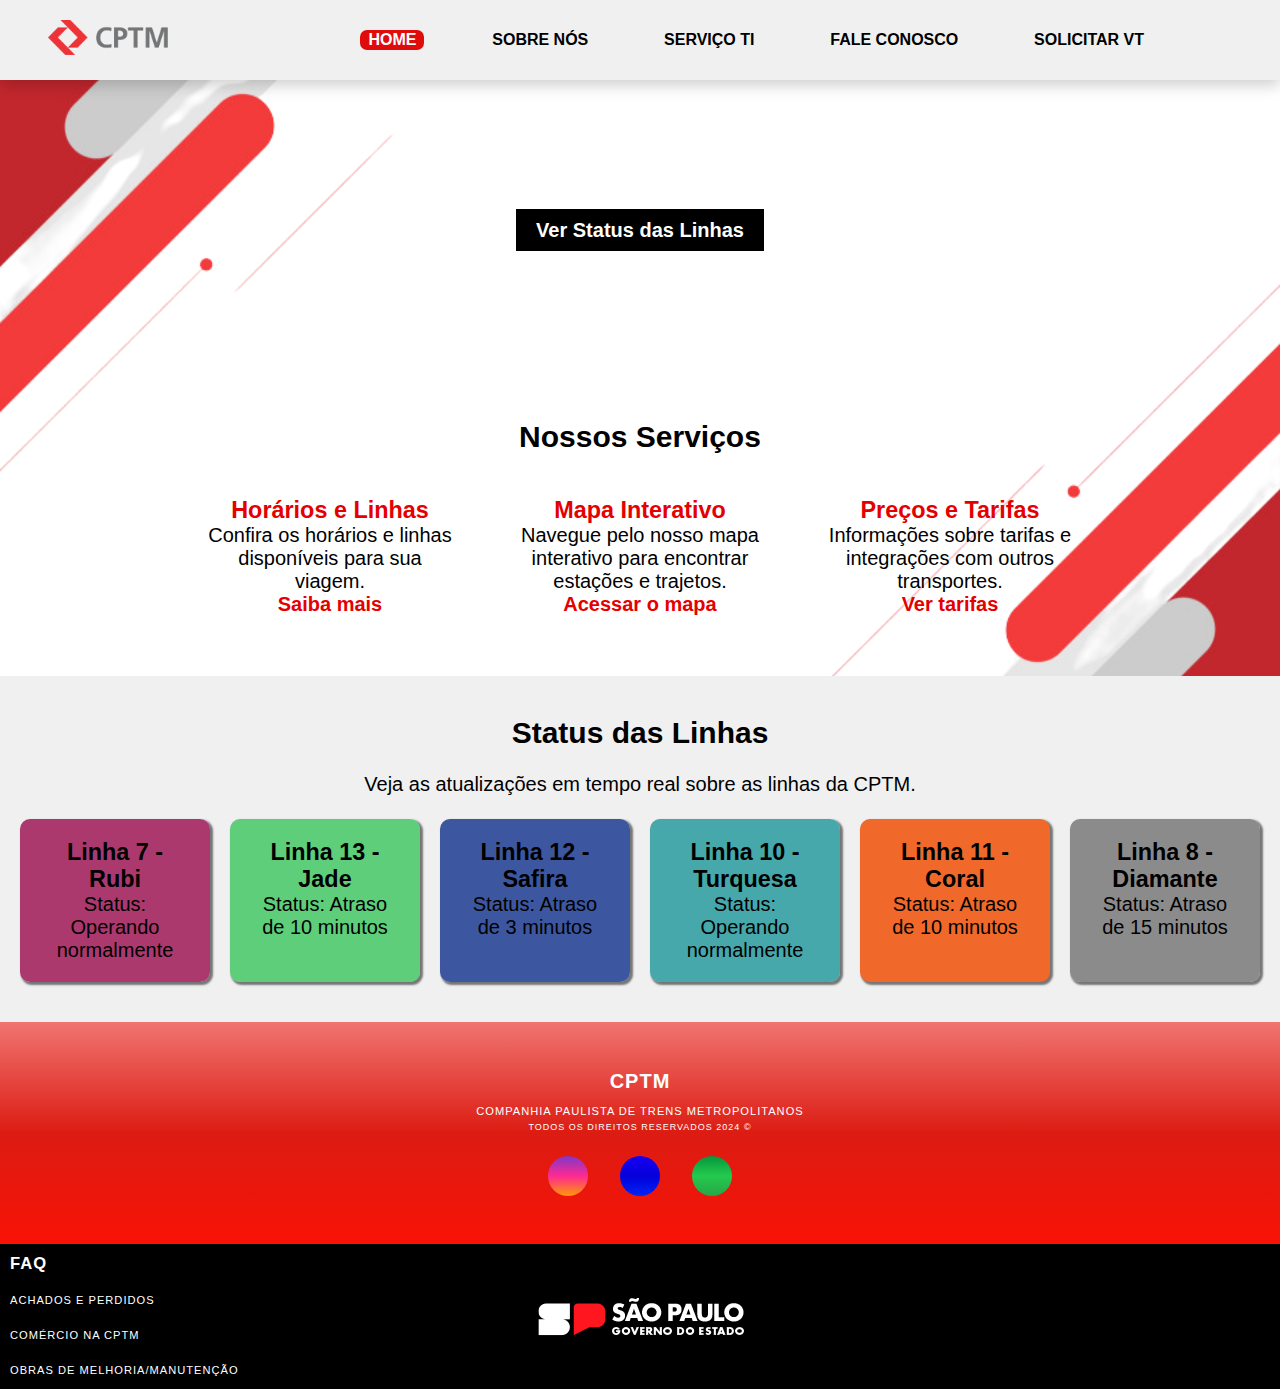
<file: index.html>
<!DOCTYPE html>
<html lang="pt-br">
<head>
    <meta charset="UTF-8">
    <meta name="viewport" content="width=device-width, initial-scale=1.0">
    <link rel="stylesheet" href="css/main.css">
    <title>CPTM</title>
    <link rel="icon" type="image/x-icon" href="img/favicon.ico">
    <link rel="stylesheet" href="https://cdnjs.cloudflare.com/ajax/libs/font-awesome/6.6.0/css/all.min.css"
        integrity="sha512-Kc323vGBEqzTmouAECnVceyQqyqdsSiqLQISBL29aUW4U/M7pSPA/gEUZQqv1cwx4OnYxTxve5UMg5GT6L4JJg=="
        crossorigin="anonymous" referrerpolicy="no-referrer" />
        <script href="js/script.js"> </script>
</head>
<body>
    <div class="header" id="header">
        <div class="logo-header">
            <a href="index.html">
                <img src="img/cptm-logo.png" alt="Logo CPTM">
            </a>
        </div>
        <div class="navigation-header">
            <a href="#Home" class="active" id="home">Home</a>
            <a href="https://www.cptm.sp.gov.br/a-companhia/Pages/a-companhia.aspx" class="active">Sobre Nós</a>
            <a href="servicoTi.html" class="active">Serviço TI</a>
            <a href="faleConosco.html" class="active">Fale Conosco</a>
            <a href="solicitarVt.html" class="active">Solicitar VT</a>
        </div>
    </div>
    <div class="main">
        <!--cards-->
        <section class="hero">
            <div class="hero-text">
                <a href="#anchor" class="btn">Ver Status das Linhas</a> <!--botao ver status das linhas-->
            </div>
        </section>
        <section class="services">
            <h2>Nossos Serviços</h2>
            </br>
            <div class="service-cards">
                <div class="card">
                    <h3>Horários e Linhas</h3>
                    <p>Confira os horários e linhas disponíveis para sua viagem.</p>
                    <a href="https://www.cptm.sp.gov.br/sua-viagem/Pages/Transfer%C3%AAncias-e-Intervalos.aspx">Saiba
                        mais</a>
                </div>
                <div class="card">
                    <h3>Mapa Interativo</h3>
                    <p>Navegue pelo nosso mapa interativo para encontrar estações e trajetos.</p>
                    <a href="https://www.cptm.sp.gov.br/sua-viagem/Pages/Linhas.aspx">Acessar o mapa</a>
                </div>
                <div class="card">
                    <h3>Preços e Tarifas</h3>
                    <p>Informações sobre tarifas e integrações com outros transportes.</p>
                    <a href="https://www.cptm.sp.gov.br/bilhetes-cartoes/Pages/bilhetes.aspx">Ver tarifas</a>
                </div>
            </div>
        </section>
    </div>
    <section class="status" id="status">
        <h2>Status das Linhas</h2>
        </br>
        <p>Veja as atualizações em tempo real sobre as linhas da CPTM.</p>
        </br>

        <div id="anchor"> <!-- coloca p onde quer q deslize-->
       <div class="status-cards">
            <div class="line-status">
                <h3>Linha 7 - Rubi</h3>
                <p class="title1">Status: Operando normalmente</p>
            </div>
            <div class="line-status1">
                <h3>Linha 13 - Jade</h3>
                <p class="title2">Status: Atraso de 10 minutos</p>
            </div>
            <div class="line-status2">
                <h3>Linha 12 - Safira</h3>
                <p class="title3">Status: Atraso de 3 minutos</p>
            </div>
           <!-- novos cards-->
           <div class="line-status3">
            <h3>Linha 10 - Turquesa</h3>
            <p class="title4">Status: Operando normalmente</p>
        </div>
        <div class="line-status4">
            <h3>Linha 11 - Coral</h3>
            <p class="title5">Status: Atraso de 10 minutos</p>
        </div>
        <div class="line-status5">
            <h3>Linha 8 - Diamante</h3>
            <p class="title6">Status: Atraso de 15 minutos</p>
        </div>
    </div>
    </section>
    <section>
    </section>
</body>
<!--footer-->
<footer>
    <div id="footer_content">
        <div id="footer_contacts">
            <h4>CPTM</h4>
            <p class="footer-text" id="text1">Companhia Paulista de Trens Metropolitanos</p>
            <p class="footer-text" id="copyr">Todos os direitos reservados 2024 ©</p>
            <div id="footer_social_media">
                <a href="#" class="footer-link" id="instagram">
                    <i class="fa-brands fa-instagram"></i></a>
                <a href="#" class="footer-link" id="facebook">
                    <i class="fa-brands fa-facebook"></i></a>
                <a href="#" class="footer-link" id="whatsapp">
                    <i class="fa-brands fa-whatsapp"></i></a>
            </div>
        </div>
    </div>
    <div class="footer_logo_container">
            <ul class="footer-list">
                <li>
                    <h5>FAQ</h5>
                </li>
                <li>
                    <a href="https://www.cptm.sp.gov.br/seguranca/Documents/Regulamento-Viagem.pdf"
                        class="footer-link">Achados e perdidos</a>
                </li>
                <li>
                    <a href="https://www.cptm.sp.gov.br/negocios/Documents/REGULAMENTO%20DE%20VAREJO.pdf?_gl=1*cog5kl*_ga*MTIzMjc2MDM3OS4xNjk1MjMyODY4*_ga_0EFQ7REFM5*MTcxOTM0OTMzMy4zNTYuMS4xNzE5MzUyMzQxLjAuMC4w" class="footer-link">Comércio na
                        CPTM</a>
                </li>
                <li>
                    <a href="https://www.cptm.sp.gov.br/Transparencia/ExpansaoeObras/Relat%C3%B3rio%20de%20Empreendimentos.pdf"
                        class="footer-link">Obras de melhoria/Manutenção</a>
                </li>
            </ul>

            <a href="https://www.saopaulo.sp.gov.br/" id="logo-governo">
                <img src="img/logo-rodape-governo-do-estado-sp.png" alt="">
            </a>
    </div>
</footer>
</html>
</file>
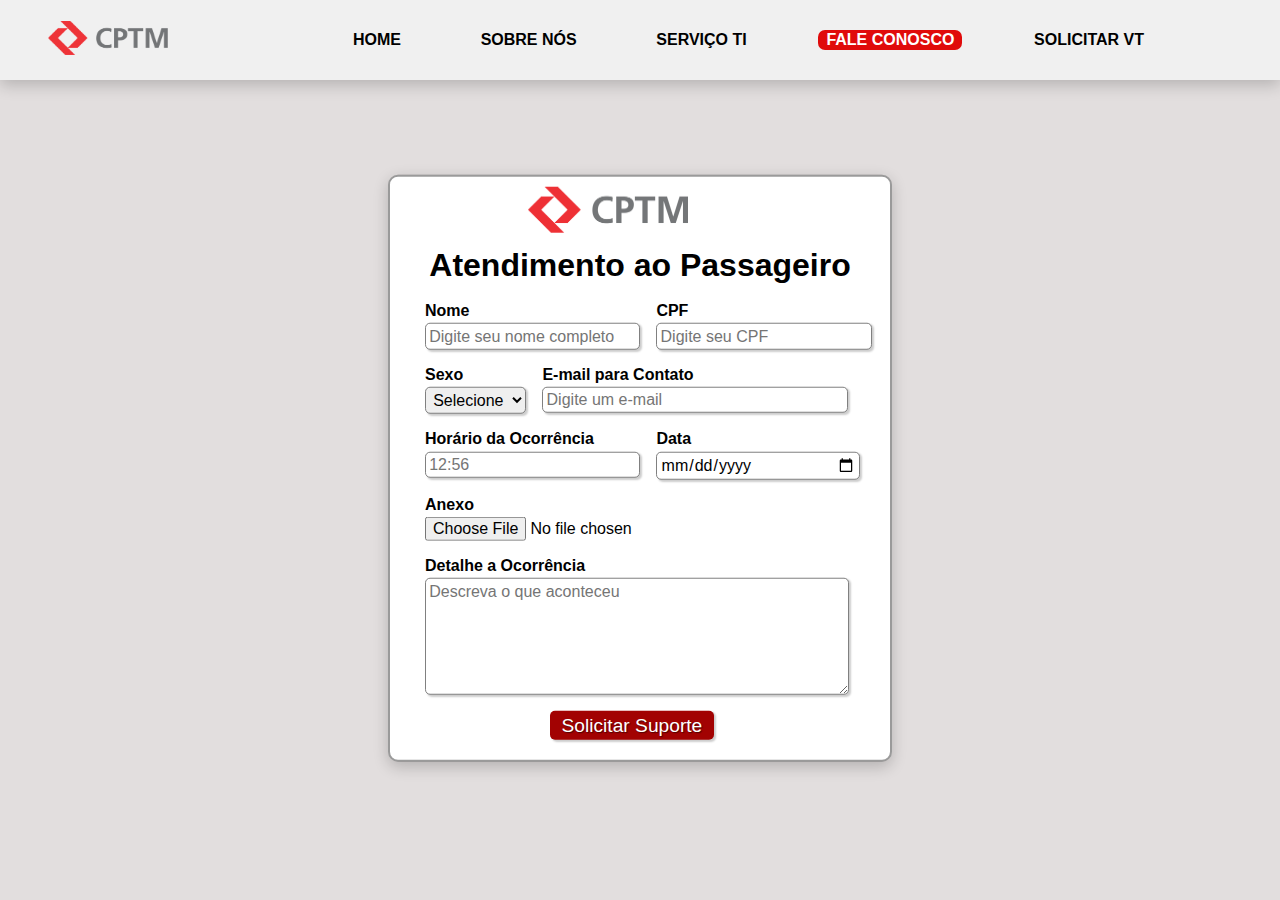
<file: faleConosco.html>
<!DOCTYPE html>
<html lang="pt-br">
<head>
    <meta charset="UTF-8">
    <meta name="viewport" content="width=device-width, initial-scale=1.0">
    <title>Fale Conosco</title>
    <link rel="stylesheet" href="css/faleConosco.css">
    <link rel="icon" type="image/x-icon" href="img/favicon.ico">
</head>

<body>
    <div class="header" id="header">
        <div class="logo-header">
            <a href="index.html">
                <img src="img/cptm-logo.png" alt="Logo CPTM">
            </a>
        </div>
        <div class="navigation-header">
            <a href="index.html" class="active">Home</a>
            <a href="https://www.cptm.sp.gov.br/a-companhia/Pages/a-companhia.aspx" class="active">Sobre Nós</a>
            <a href="servicoTi.html" class="active">Serviço TI</a>
            <a href="faleConosco.html" class="active" id="faleconosco">Fale Conosco</a>
            <a href="solicitarVt.html" class="active">Solicitar VT</a>
        </div>
    </div>

    <div class="container">
        <form>

            <div class="logo">
                <img id="logo" src="img/cptm_logo.png" alt="">
            </div>

            <div>
                <h1 id="titulo"><strong>Atendimento ao Passageiro</strong></h1>
                <br>
            </div>

            <fieldset class="grupo">
                <div class="campo">
                    <label for="nome"><strong>Nome</strong></label>
                    <input type="text" name="nome" id="nome" placeholder="Digite seu nome completo" required>
                </div>
                <div class="campo">
                    <label for="matricula"><strong>CPF</strong></label>
                    <input type="text" name="matricula" id="matricula" placeholder="Digite seu CPF" required>
                </div>
            </fieldset>

            <fieldset class="grupo">
                <div class="campo">
                    <label for="setor"><strong>Sexo</strong></label>
                    <select name="setor" id="setor">
                        <option selected disabled value="">Selecione</option>
                        <option>Masculino</option>
                        <option>Feminino</option>
                        <option>Outro</option>
                    </select>
                </div>
                <div class="campo" id="email">
                    <label for="email"><strong>E-mail para Contato</strong></label>
                    <input type="email" name="email" id="email" placeholder="Digite um e-mail" required>
                </div>
            </fieldset>

            <fieldset class="grupo">
                <div class="campo">
                    <label for="hora"><strong>Horário da Ocorrência</strong></label>
                    <input type="text" name="hora" id="hora" placeholder="12:56">
                </div>
                <div class="campo" id="data">
                    <label for="data"><strong>Data</strong></label>
                    <input type="date" name="data" id="data">
                </div>
            </fieldset>

            <fieldset class="grupo">
                <div class="campo">
                    <label for="anexo"><strong>Anexo</strong></label>        
                    <input type="file" name="anexo" id="anexo">
                </div>
            </fieldset>
            
            <fieldset class="grupo">
            <div class="campo">
                <label for="ocorrencia"><strong>Detalhe a Ocorrência</strong></label>
                <textarea rows="6" style="width: 26em;" name="ocorrencia" id="ocorrencia" placeholder="Descreva o que aconteceu"></textarea>
            </div>
            </fieldset>

            <button type="submit" class="botao" onsubmit="">Solicitar Suporte</button>

        </form>
    </div>
</body>
</html>
</file>
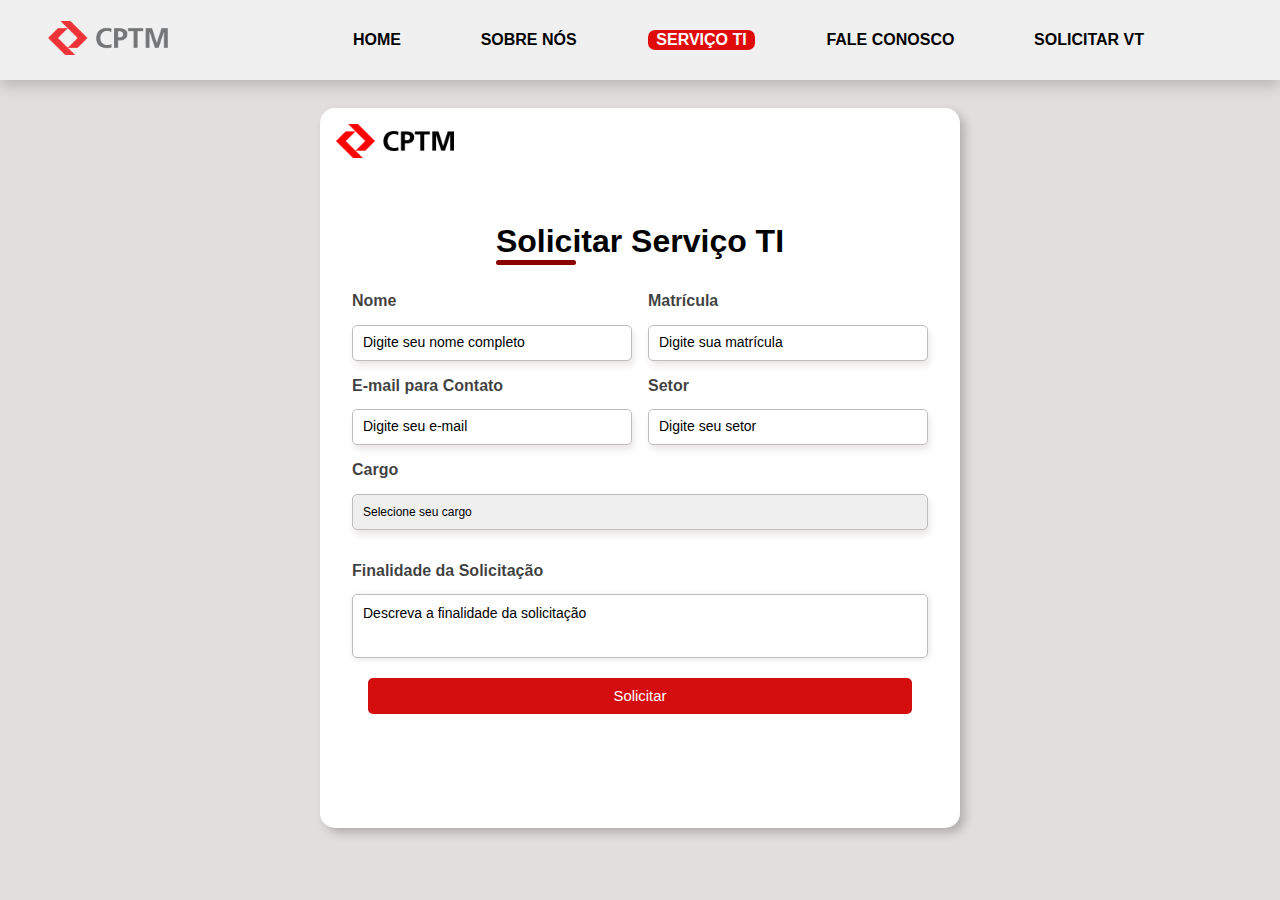
<file: servicoTi.html>
<!DOCTYPE html>
<html lang="pt-br">
<head>
    <meta charset="UTF-8">
    <meta name="viewport" content="width=device-width, initial-scale=1.0">
    <link rel="stylesheet" href="css/servicoTi.css">
    <title>Formulario de Serviço de TI</title>
    <link rel="icon" type="image/x-icon" href="img/favicon.ico">
</head>
<body>
    <div class="header" id="header">
        <div class="logo-header">
            <a href="index.html" id="">
                <img src="img/cptm-logo.png" alt="Logo CPTM">
            </a>
        </div>
        <div class="navigation-header">
            <a href="index.html" class="active">Home</a>
            <a href="https://www.cptm.sp.gov.br/a-companhia/Pages/a-companhia.aspx" class="active">Sobre Nós</a>
            <a href="servicoTi.html" class="active" id="servicoti">Serviço TI</a>
            <a href="faleConosco.html" class="active">Fale Conosco</a>
            <a href="solicitarVt.html" class="active">Solicitar VT</a>
        </div>
    </div>
    <div class="container">
        <div class="form-image-logo">
            <img src="img/cptm-companhia.png" alt="Logo CPTM">
        </div> <!-- Fim form image logo -->
        <div class="form-image">
            <img src="img/serie-8500-luz0-1080x720.webp" alt="">
        </div>  <!-- Fim form image -->
        <div class="form">
            <form action="#">
                <div class="form-header">
                    <div class="title">
                        <h1>Solicitar Serviço TI</h1>
                    </div>  <!-- Fim title -->
                </div>  <!-- Fim form-header -->

                <div class="input-group">
                    <div class="input-box">
                        <label for="firstname">Nome</label>
                        <input id="firstname" type="text" name="firstname" placeholder="Digite seu nome completo" required>
                    </div> <!-- Fim input box -->

                    <div class="input-box">
                        <label for="matricula">Matrícula</label>
                        <input id="number" type="text" name="number" placeholder="Digite sua matrícula" required>
                    </div> <!-- Fim input box -->

                    <div class="input-box">
                        <label for="email">E-mail para Contato</label>
                        <input id="email" type="email" name="email" placeholder="Digite seu e-mail" required>
                    </div> <!-- Fim input box -->

                    <div class="input-box">
                        <label for="setor">Setor</label>
                        <input id="setor" type="text" name="setor" placeholder="Digite seu setor" required>
                    </div>
                    
                    <div class="input-box">
                        <label for="position">Cargo</label>
                        <select name="position" id="position" role="presentation" required>
                            <option selected disabled value="">Selecione seu cargo</option>
                            <option value="aprendiz">Jovem Aprendiz</option>
                            <option value="estagio">Estagiário</option>
                            <option value="empregado">Empregado</option>
                        </select>
                        
                    </div>

                    <div class="form-group">
                        <label for="finalidade">Finalidade da Solicitação</label>
                        <textarea class="form-control" id="finalidade" rows="3" placeholder="Descreva a finalidade da solicitação" required></textarea>
                    </div> <!-- Fim form group -->
                    
                </div> <!-- Fim input group -->

                
                <div class="continue-button">
                    <button><a href="#">Solicitar</a> </button>
                </div> <!-- Fim continue button -->
            </form> <!-- Fim form action -->
        </div> <!-- Fim form -->
        <!-- <footer>
            CPTM - Companhia Paulista de Tren Metropolitanos - Todos os direitos reservados - 2024
        </footer> -->
    </div> <!-- Fim container -->

</body>
</html>
</file>
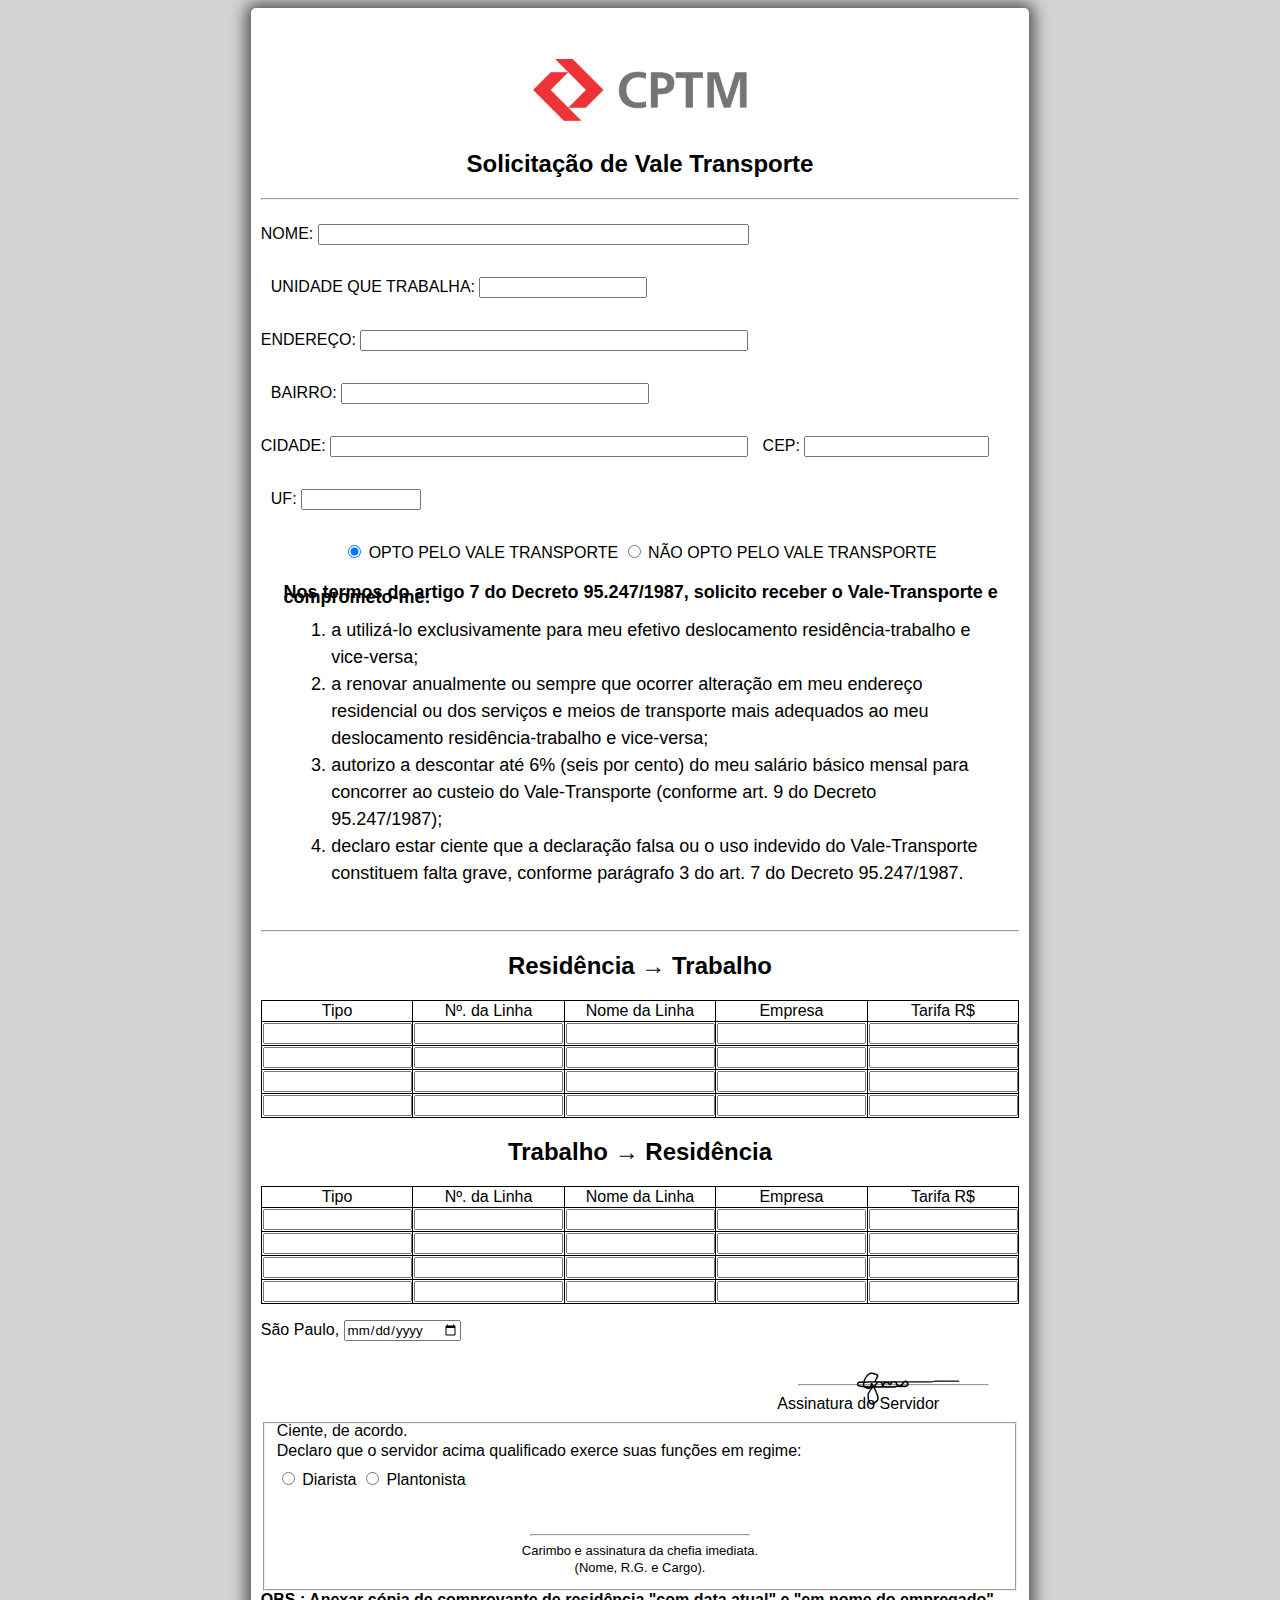
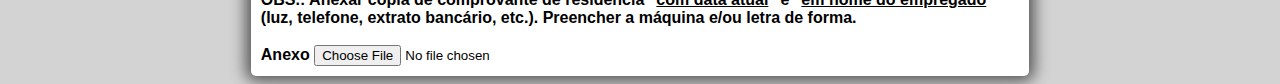
<file: solicitarVt.html>
<!DOCTYPE html>
<html lang="en">
<head>
    <meta charset="UTF-8">
    <meta name="viewport" content="width=device-width, initial-scale=1.0">
    <title>Solicitar Vale Transporte</title>
    <link href="css/solicitarVt.css" rel="Stylesheet"/>
    <link rel="icon" href="img/favicon.ico" type="image/x-icon">

</head>
<body>
    <div class="menu">
        <main>
            <article class="titulo">
                <a href="index.html" id="">
                    <h1><img src="img/cptm-logo.png" alt="Logo CPTM" width="213.3" height="61.6"></h1>
                </a>
            <section>
                    <h2>Solicitação de Vale Transporte</h2>
                    <hr>
                </article>
                    <article class="info">
                     <label for="nomeid"><p class="txtnome">NOME: <input class="nome" type="Text" name="nome" required id="nomeid"></p></label> <label for="unidadeid"><p class="txtunidade">UNIDADE QUE TRABALHA: <input class="unidade" type="Text" name="unidade" required id="unidadeid"></p></label> 
                    </article>
                    <article class="info">
                       <label for="enderecoid"><p class="txtendereco">ENDEREÇO: <input class="endereco" type="text" name="endereco" required id="enderecoid"></p></label> <label for="bairroid"><p class="txtbairro">BAIRRO: <input class="bairro" type="Text" name="bairro" required id="bairroid"></p></label>  
                    </article>
                    <article class="info">
                       <label for="cidadeid"><p class="txtcidade">CIDADE: <input class="cidade" type="Text" name="cidade" id="cidadeid" required></p></label> <label for="cepid"><p class="txtcep"> CEP: <input class="cep" type="Text" name="cep" id="cepid" required></p></label> <label for="ufid"><p class="txtuf">UF: <input class="uf" type="Text" name="uf" id="ufid" required></p></label>
                    </article>
                <p class="radio">
                    <label><input id="opto" type="radio" name="opto-naoopto" value="opto" checked> OPTO PELO VALE TRANSPORTE</label>
                    <label><input id="naoopto" type="radio" name="opto-naoopto" value="nãoopto"> NÃO OPTO PELO VALE TRANSPORTE</label>
                </p>
                <h3 class="termo1">Nos termos do artigo 7 do Decreto 95.247/1987, solicito receber o Vale-Transporte e comprometo-me:</h3>
                    <ol class="termo2">
                        <li>a utilizá-lo exclusivamente para meu efetivo deslocamento residência-trabalho e vice-versa;</li>                        
                        <li>a renovar anualmente ou sempre que ocorrer alteração em meu endereço residencial ou dos serviços e
                            meios de transporte mais adequados ao meu deslocamento residência-trabalho e vice-versa;</li>
                        <li>autorizo a descontar até 6% (seis por cento) do meu salário básico mensal para concorrer ao custeio do
                            Vale-Transporte (conforme art. 9 do Decreto 95.247/1987);</li>
                        <li>declaro estar ciente que a declaração falsa ou o uso indevido do Vale-Transporte constituem falta grave,
                            conforme parágrafo 3 do art. 7 do Decreto 95.247/1987.</li>
                    </ol>
                    <hr>
            </section>
            <section>
                    <!-- PARTE DAS INFORMAÇÕES DO VT -->
                    <h2>Residência → Trabalho</h2>
                        <table class="tabela1" align="center" >
                            <tr class="linha">
                                <td class="Produto">Tipo</td>
                                <td class="Produto">Nº. da Linha</td>
                                <td class="Produto">Nome da Linha</td>
                                <td class="Produto">Empresa</td>
                                <td class="Produto">Tarifa R$</td>
                            </tr>
                            <tr class="linha">
                                <td class="Produto"><input class="tipotransporte" type="Text" name="tipotransporte" required></td>
                                <td class="Produto"><input class="numerolinha" type="Text" name="numerolinha" required></td>
                                <td class="Produto"><input class="nomelinha" type="Text" name="nomelinha" required></td>
                                <td class="Produto"><input class="empresa" type="Text" name="empresa" required></td>
                                <td class="Produto"><input class="precotarifa" type="Text" name="precotarifa" required></td>
                            </tr>
                            <tr class="linha">
                                <td class="Produto"><input class="tipotransporte" type="Text" name="tipotransporte" required></td>
                                <td class="Produto"><input class="numerolinha" type="Text" name="numerolinha" required></td>
                                <td class="Produto"><input class="nomelinha" type="Text" name="nomelinha" required></td>
                                <td class="Produto"><input class="empresa" type="Text" name="empresa" required></td>
                                <td class="Produto"><input class="precotarifa" type="Text" name="precotarifa" required></td>
                            </tr>
                            <tr class="linha">
                                <td class="Produto"><input class="tipotransporte" type="Text" name="tipotransporte" required></td>
                                <td class="Produto"><input class="numerolinha" type="Text" name="numerolinha" required></td>
                                <td class="Produto"><input class="nomelinha" type="Text" name="nomelinha" required></td>
                                <td class="Produto"><input class="empresa" type="Text" name="empresa" required></td>
                                <td class="Produto"><input class="precotarifa" type="Text" name="precotarifa" required></td>
                            </tr>
                            <tr class="linha">
                                <td class="Produto"><input class="tipotransporte" type="Text" name="tipotransporte" required></td>
                                <td class="Produto"><input class="numerolinha" type="Text" name="numerolinha" required></td>
                                <td class="Produto"><input class="nomelinha" type="Text" name="nomelinha" required></td>
                                <td class="Produto"><input class="empresa" type="Text" name="empresa" required></td>
                                <td class="Produto"><input class="precotarifa" type="Text" name="precotarifa" required></td>
                            </tr>
                        </table>

                    <h2>Trabalho → Residência</h2>
                    <table class="tabela1" align="center">
                        <td class="Produto">Tipo</td>
                        <td class="Produto">Nº. da Linha</td>
                        <td class="Produto">Nome da Linha</td>
                        <td class="Produto">Empresa</td>
                        <td class="Produto">Tarifa R$</td>
                    </tr>
                    <tr class="linha">
                        <td class="Produto"><input class="tipotransporte" type="Text" name="tipotransporte" required></td>
                        <td class="Produto"><input class="numerolinha" type="Text" name="numerolinha" required></td>
                        <td class="Produto"><input class="nomelinha" type="Text" name="nomelinha" required></td>
                        <td class="Produto"><input class="empresa" type="Text" name="empresa" required></td>
                        <td class="Produto"><input class="precotarifa" type="Text" name="precotarifa" required></td>
                    </tr>
                    <tr class="linha">
                        <td class="Produto"><input class="tipotransporte" type="Text" name="tipotransporte" required></td>
                        <td class="Produto"><input class="numerolinha" type="Text" name="numerolinha" required></td>
                        <td class="Produto"><input class="nomelinha" type="Text" name="nomelinha" required></td>
                        <td class="Produto"><input class="empresa" type="Text" name="empresa" required></td>
                        <td class="Produto"><input class="precotarifa" type="Text" name="precotarifa" required></td>
                    </tr>
                    <tr class="linha">
                        <td class="Produto"><input class="tipotransporte" type="Text" name="tipotransporte" required></td>
                        <td class="Produto"><input class="numerolinha" type="Text" name="numerolinha" required></td>
                        <td class="Produto"><input class="nomelinha" type="Text" name="nomelinha" required></td>
                        <td class="Produto"><input class="empresa" type="Text" name="empresa" required></td>
                        <td class="Produto"><input class="precotarifa" type="Text" name="precotarifa" required></td>
                    </tr>
                    <tr class="linha">
                        <td class="Produto"><input class="tipotransporte" type="Text" name="tipotransporte" required></td>
                        <td class="Produto"><input class="numerolinha" type="Text" name="numerolinha" required></td>
                        <td class="Produto"><input class="nomelinha" type="Text" name="nomelinha" required></td>
                        <td class="Produto"><input class="empresa" type="Text" name="empresa" required></td>
                        <td class="Produto"><input class="precotarifa" type="Text" name="precotarifa" required></td>
                    </tr>
                    
                    </table>
                    <p></p>
                    <p>São Paulo, <input id="date" type="date" /></p>
                    <img class="imgassinaturaservidor" src="img/Assinatura Servidor.png" width="30%">
                    <p><hr class="assinaturaservidor" align="right"></p><!-- COLOCAR ASSINATURA DO SERVIDOR-->
                                <P class="txtassinaturaservidor">Assinatura do Servidor</P>
            </section> 
                

                    <!-- FIM DAS INFORMAÇÕES DO VT -->
                    <fieldset>
                        <article class="regime">
                        Ciente, de acordo.
                        <p>Declaro que o servidor acima qualificado exerce suas funções em regime:</p>
                        <p><label><input id="diarista" type="radio" name="diarista-plantonista" value="diarista"> Diarista</label>
                            <label><input id="plantonista" type="radio" name="diarista-plantonista" value="plantonista"> Plantonista</label></p>
                        </article>
                            <article class="chefia">
                                <p> </p>
                                <p><hr class="assinatura"></p><!-- COLOCAR ASSINATURA DA CHEFIA -->
                                <P>Carimbo e assinatura da chefia imediata.</P>
                                (Nome, R.G. e Cargo).
                            </article>
                    </fieldset>
                    <b>OBS.: Anexar cópia de comprovante de residência "<u>com data atual</u>" e "<u>em nome do empregado</u>"(luz, telefone, extrato bancário, etc.). Preencher a máquina e/ou letra de forma.</b>
                </br>
            </br>
                    <div class="campo">
                        <label for="anexo"><strong>Anexo</strong></label>        
                        <input type="file" name="anexo" id="anexo">
                    </div>
        </main>
    </div>
</body>
<footer>
    
</footer>
</html>
</file>
<file: css/main.css>
* {
    margin: 0;
    padding: 0;
}

body {
    font-family:'Gill Sans', 'Gill Sans MT', Calibri, 'Trebuchet MS', sans-serif;
    font-size: 20px;
    /* z-index: 0; */
}

.logo-header img {
    width: 120px;
    position: relative;
    top: 0;
    margin: 0;
    right: 80px;
}

.header, 
.navigation-header {
    display: flex;
    flex-direction: row;
    align-items: center;
}

.navigation-header a:hover{
    background-color: #e00b0b; 
    color: white;  
   }

.header {
    position: relative;
    background-color: rgb(240, 240, 240) ;
    height: 4em;
    justify-content:space-between;
    padding: 0 10%;
    display: flex;
    align-items: center;
    box-shadow: 0px  5px 15px  rgba(0, 0, 0, 0.2);   
    /* z-index: 1000; */
}

.navigation-header a {
    color: rgb(0, 0, 0);
    text-decoration: none;
    background-color: transparent;
    padding: 1px 8px;
    border-radius: 7px;
    text-transform: uppercase;
    font-size: medium;
    font-weight: bold;

}

#home{
    color: white;
    background-color: #e00b0b;
}

.navigation-header {
    gap: 2.99em;
}

.main {
    background: url(../img/teste-bg4.png) no-repeat;
    background-size:cover ;
    background-position: center;
}
/* cards */
.hero {  /* primeira parte */
    height: 300px;
    color: white;
    display: flex;
    justify-content: center;
    align-items: center;
    
}
.hero-text {
    text-align: center;
}
 
.hero-text h1 {
    font-size: 3em;
}
 
.hero-text p {
    font-size: 1.2em;
}
/* botao */
.btn {
    background: #000;
    color: white;
    padding: 10px 20px;
    text-decoration: none;
    font-weight: bold;
    margin-top: 20px;
    margin-top: 210px;
    cursor: pointer;
}

/* cards */
.services {
    padding: 40px 20px;
    text-align: center;
    
}
 
.service-cards {
    display: flex;
    justify-content: center;
    gap: 20px;
}

.card {
    background: transparent;
    padding: 20px;
    border-radius: 10px;
    width: 250px;
}
 
.card h3 {
    color: #e50000;
}
 
.card a {
    text-decoration: none;
    color: #e50000;
    font-weight: bold;
}
.card:hover {
    background: #a5a2a2ad; 
  }
 
.status {
    background: #f0f0f0;
    padding: 40px 20px;
    text-align: center;
}
.status-cards {
    display: flex;
    justify-content: center;
    gap: 20px;
}

/* RUBI */
.line-status {
    background: #99074bc9;  
    padding: 20px;
    border-radius: 10px;
    width: 250px;
    box-shadow: 2px 2px 2px 1px rgba(0, 0, 0, 0.514);
}

/* efeito hover dos cards status */
.line-status:hover {
    background: #880f47c9;   
  }

/*========================================*/


/* JADE */
.line-status1 {
    background: #14bd3ea9;  /* jade*/
    padding: 20px;
    border-radius: 10px;
    width: 250px;
    font-size: 20px;
    box-shadow: 2px 2px 2px 1px rgba(0, 0, 0, 0.514);
    
    
}
.line-status1:hover {
    background: #04701fbd;  /* jade*/
  }

/*========================================*/

/* SAFIRA */

  .line-status2 {
    background: #072986c5; 
    padding: 20px;
    border-radius: 10px;
    width: 250px;
    box-shadow: 2px 2px 2px 1px rgba(0, 0, 0, 0.514);
}

.line-status2:hover {
    background: #0a2263ab;  
  }

/*========================================*/

/* TURQUESA */
  .line-status3 {
    background: #068c91b9; 
    padding: 20px;
    border-radius: 10px;
    width: 250px; 
    box-shadow: 2px 2px 2px 1px rgba(0, 0, 0, 0.514);
}

.line-status3:hover {
    background: #04767ab9; 
  }

/*========================================*/

/* CORAL */

  .line-status4 {
    background: #f0692a;
    padding: 20px;
    border-radius: 10px;
    width: 250px;
    box-shadow: 2px 2px 2px 1px rgba(0, 0, 0, 0.514);
    
}

.line-status4:hover {
    background: #d3571e;  
  }

/*========================================*/

/* DIAMANTE */

  .line-status5 {
    background: #807f7fe5; 
    padding: 20px;
    border-radius: 10px;
    width: 250px;
    box-shadow: 2px 2px 2px 1px rgba(0, 0, 0, 0.514);
}

.line-status5:hover {
    background: #949393e5; 
  }

/* FIM HOVER DOS CARDS */
/*========================================*/

  /* hover do texto */ 

  .title1:hover{
    font-weight: bolder;

}

.title2:hover{
    font-weight: bolder;

}

.title3:hover{
    font-weight: bolder;
   
}

.title4:hover{
    font-weight: bolder;
  
}

.title5:hover{
    font-weight: bolder;
}

  /* diamante*/
.title6:hover{
    font-weight: bolder;
   

}

/* footer */
@import url('https://fonts.googleapis.com/css2?family=Inter:wght@100;200;300;400;500;600&display=swap');
/* importar a fonte do google*/
:root{
    --color-neutral-0: rgb(177, 175, 175); /*fundo */
    --color-neutral-10: #000000;  /* cor da letra*/
    --color-neutral-30: #971616;  /*HOVER */
    --color-neutral-40: #fcfcfc; /* cor do icone*/
    
}

footer{
    width: 100%;
    color: rgb(255, 255, 255);
    font-family: 'Inter', sans-serif; 
    margin: 0;
    padding: 0; /* remove os espaçamentos*/
    box-sizing: border-box;
    letter-spacing: 1px;
}
#footer_content{
    background: linear-gradient(#f07470,  #dc1c13, #f81205);
    display: flex;
    justify-content: center;
    align-items: center;
    grid-template-columns: repeat(3,1fr); /* coloca a qntd de colunas*/
    padding: 3rem 3.5rem; /* espaçamento*/
}

.footer-link{
    text-decoration: none; /* remove o link*/ 
   
}

.footer-text{
    display: flex;
    justify-content: center;
    align-items: center;
    text-transform: uppercase;
}

#copyr{
    font-size: xx-small;
    padding-top: 5px;
}

#text1{
    font-size: 1ch;
}

#footer_contacts h4{
     font-weight: 900;
     margin-bottom: 0.75rem;
     display: flex;
     justify-content: center;
     align-items: center;
}
#footer_social_media{
    align-items: center;
    justify-content: center;
    display: flex;
    gap: 2rem;
    margin-top: 1.5rem;
}
/*
main{  é usado p caso queira mandar p baixo
   
} */
#footer_social_media .footer-link{
    display: flex; /* CENTRALIZA */
    align-items: center;
    justify-content: center;
    height: 2.5rem;
    width: 2.5rem;
    color: var(--color-neutral-40);
    border-radius: 60%;
    transition: all 0.6s;
}
#footer_social_media .footer-link:hover{
    opacity: 0.8;
}
#instagram{
  background: linear-gradient(#7f37c9, #ff2992, #ff9807);
}
#facebook{
    background: linear-gradient(#1800f1, #0400db, #0024f3);
}
#whatsapp{
    background: linear-gradient(#06963d, #23ca4d, #29a548);
}

.footer_logo_container{
    background-color: #000;
    height: auto;
    display: flex;
}

.footer-list{
    padding: 10px;
    display: flex;
    flex-direction: column;
    width: 25%; 
    gap: 0.75rem;
    list-style: none;
} 

.footer_logo_container .footer-link{
    text-decoration: none; /* remove o link*/
    color: white; 
    font-size: 1ch;
    text-transform: uppercase;
}

.footer_logo_container .footer-link:hover{
    padding: 3px 5px;
    background-color:  #e00b0b; 
    border-radius: 10px;
}

#logo-governo{
    display: flex;
    justify-content: center;
    align-items: center;
    width: 47%;   
} 

/* responsividade*/
@media screen and (max-width: 768px){
    #footer_content{
        grid-template-columns: repeat(1,1fr);
        gap: 2rem;
    }
}
</file>
<file: css/faleConosco.css>
* {
    margin: 0;
    padding: 0;
}

body {
    font-family:'Gill Sans', 'Gill Sans MT', Calibri, 'Trebuchet MS', sans-serif;
    font-size: 20px;
    background-color: rgb(255, 255, 255);
    font-size: 1em;
    background: rgb(226, 222, 222);
    min-height: 100vh;


}

.logo-header img {
    width: 120px;
    position: relative;
    top: 0;
    margin: 0;
    right: 80px;
    
}

.header, 
.navigation-header {
    display: flex;
    flex-direction: row;
    align-items: center;
}

.navigation-header a:hover{
    background-color: #e00b0b; 
    color: white;
   }

.header {
    position: relative;
    background-color: rgb(240, 240, 240) ;
    height: 5em;
    justify-content:space-between;
    padding: 0 10%;
    box-shadow: 0px 5px 15px  rgba(0, 0, 0, 0.2); 
}

#faleconosco{
    color: white;
    background-color: #e00b0b;
}

.navigation-header a {
    color: rgb(0, 0, 0);
    text-decoration: none;
    background-color: transparent;
    padding: 1px 8px;
    border-radius: 7px;
    text-transform: uppercase;
    font-size: medium;
    font-weight: bold;
    
}


.navigation-header {
    gap: 3.98em;
}

.container h1 {
    /* font-family: sans-serif; */
    color: rgb(0, 0, 0);
    text-align: center;
}

fieldset{
    border: 0;
    margin-left: 7%;
}

#logo{
    width: 10em;
    margin-left: 16%;
    margin-top: 10px;
    padding-bottom: 2%;
    padding-left: 11.5%;
}

.container {
    width: 500px;
    background: white;
    border-radius: 10px;
    border: 2px solid rgba(0, 0, 0, 0.397);
    box-shadow: 0px 5px 15px  rgba(0, 0, 0, 0.2); 
    color: #fff;
    position: absolute;
    top: 52%;
    left: 50%; 
    transform: translate(-50%, -50%); 
}


#email{
    width: 18.6em;
}

input:hover{
    background-color: #eeeeee75; 
}

input, select, textarea, button{
    font-family: sans-serif;
    font-size: 1em;
    color: rgb(0, 0, 0);
    border-radius: 5px;
}

.grupo:before, .grupo:after {
    display: table;
}


.grupo:after {
    clear: both;
}

.campo{
    margin-bottom: 1em;
}


.campo label{
    margin-bottom: 0.2em;
    color: black;
    display: block;
}

fieldset.grupo .campo{
    float: left;
    margin-right: 1em;
}

.campo input[type="text"], .campo input[type="email"], .campo input[type="date"], .campo select, .campo textarea {
    padding: 0.2em;
    border: 1px solid #808080;
    box-shadow: 2px 2px 2px rgba(0,0,0,0.2);
    display: block;
}

.campo select option{
    padding-right: 1em;
}

.campo input:focus, .campo select:focus, .campo textarea:focus{
    border-color: #be2929;
    outline: none;
}  

.botao {
    font-size: 1.2em;
    background: #a20202;
    border: 0;
    margin-bottom: 1em;
    color: #ffffff;
    padding: 0.2em 0.6em;
    box-shadow: 2px 2px 2px rgba(0,0,0,0.2);
    text-shadow: 1px 1px 1px rgba(0,0,0,0.5);
    margin-left: 160px;
}

.botao:hover{
    background: #be2929;
    box-shadow: inset 2px 2px 2px rgba(0, 0, 0, 0.2);
    text-shadow: none;
}

.botao, select{
    cursor: pointer;
}

#data{
    width: 12.23em;
}

#anexo{
    border-radius: 1px;
}
</file>
<file: css/servicoTi.css>
@import url('https://fonts.googleapis.com/css2?family=Inter:wght@200;300;400;500&family=Open+Sans:wght@300;400;500;600&display=swap'); /* Importa fontes do Google Fonts */
* {
    padding: 0; /* Remove padding padrão de todos os elementos */
    margin: 0; /* Remove margem padrão de todos os elementos */
    box-sizing: border-box; /* Inclui padding e borda no tamanho total dos elementos */
}

body {
    font-family:'Gill Sans', 'Gill Sans MT', 'Calibri', 'Trebuchet MS', sans-serif;
    font-size: 20px;
    background-color: rgb(255, 255, 255);
    font-size: 1em;
    min-height: 100vh;
    background: rgb(226, 222, 222);
}


.container {
    width: 90%; /* Define a largura do container como 90% da tela */
    max-width: 1200px; /* Define a largura máxima do container */
    height: 80vh; /* Define a altura automática do container */
    display: flex; /* Usa flexbox para o layout do container */
    box-shadow: 5px 5px 10px rgba(0, 0, 0, 0.212); /* Adiciona sombra ao container */
    border-radius: 15px; /* Adiciona bordas arredondadas ao container */
    overflow: hidden; /* Garante que nada saia do container */
    background-color: #fff; /* Define a cor de fundo do container */
    position: absolute; /* Permite centralizar em relação ao body */
    top: 52%; /* Coloca no meio da tela */
    left: 50%; /* Coloca no meio da tela */
    transform: translate(-50%, -50%); 

}

.logo-header img {
    width: 120px;
    position: relative;
    top: 0;
    margin: 0;
    right: 80px;
    
}

.header, 
.navigation-header {
    display: flex;
    flex-direction: row;
    align-items: center;
}

.navigation-header a:hover{
    background-color: #e00b0b; 
    color: white;
}

.header {
    position: relative;
    background-color: rgb(240, 240, 240) ;
    height: 5em;
    justify-content:space-between;
    padding: 0 10%;
    /* display: flex;
    align-items: center; */
    box-shadow: 0px /* eixo x */ 5px /* eixo y */15px /* sombra */ rgba(0, 0, 0, 0.2);   /* Voltar aqui */
}

#servicoti{
    color: white;
    background-color: #e00b0b;
}

.navigation-header a {
    color: rgb(0, 0, 0);
    text-decoration: none;
    background-color: transparent;
    padding: 1px 8px;
    border-radius: 7px;
    text-transform: uppercase;
    font-size: medium;
    font-weight: bold;
    
}


.navigation-header {
    gap: 3.98em;
}

.form-image-logo {
    position: absolute; /* Posiciona o logo de forma absoluta dentro do container */
}

.form-image-logo img {
    width: 150px; /* Define a largura da imagem do logo */
    height: auto; /* Mantém a proporção da imagem */
    padding: 1rem; /* Adiciona padding à imagem do logo */
}

.form-image {
    width: 75%; /* Define a largura da área da imagem do formulário */
    display: flex; /* Usa flexbox para o layout da área da imagem */
    justify-content: center; /* Centraliza o conteúdo horizontalmente */
    align-items: center; /* Centraliza o conteúdo verticalmente */
    position: relative; /* Necessário para o posicionamento do logo */
    padding: 2rem; /* Adiciona padding à área da imagem */
    height: auto; /* Mantém a proporção da imagem */

}

.form-image img {
    max-width: 100%; /* Garante que a imagem não exceda a largura da área da imagem */
    border-radius: 2rem; /* Adiciona bordas arredondadas à imagem */
}

.form {
    width: 50%; /* Define a largura da área do formulário */
    display: flex; /* Usa flexbox para o layout da área do formulário */
    justify-content: center; /* Centraliza o conteúdo horizontalmente */
    align-items: center; /* Centraliza o conteúdo verticalmente */
    flex-direction: column; /* Alinha os itens em coluna */
    padding: 2rem; /* Adiciona padding à área do formulário */
}

.form-header {
    margin-top: 3%;
    margin-bottom: 2rem; /* Ajusta a margem inferior do cabeçalho do formulário */
    display: flex; /* Usa flexbox para o layout do cabeçalho */
    flex-direction: column; /* Alinha os itens em coluna */
    align-items: center; /* Centraliza o conteúdo horizontalmente */
    text-align: center; /* Centraliza o texto */
}

.form-header h1::after {
    content: " "; /* Adiciona conteúdo vazio após o título */
    display: block; /* Exibe o conteúdo como um bloco */
    width: 5rem; /* Define a largura do conteúdo */
    height: 0.3rem; /* Define a altura do conteúdo */
    background-color: darkred; /* Define a cor de fundo do conteúdo */
    margin: 0 auto; /* Centraliza o conteúdo horizontalmente */
    position: absolute; /* Posiciona o conteúdo de forma absoluta */
    border-radius: 10px; /* Adiciona bordas arredondadas ao conteúdo */
}

.input-group {
    display: flex; /* Usa flexbox para o layout do grupo de inputs */
    flex-wrap: wrap; /* Permite que os itens quebrem para a próxima linha */
    justify-content: space-between; /* Distribui os itens com espaço entre eles */
    gap: 1rem; /* Adiciona espaço entre os campos */
}

.input-box {
    flex: 1 1 45%; /* Faz com que os campos ocupem cerca de 45% da largura do container */
    display: flex; /* Usa flexbox para o layout da caixa de input */
    flex-direction: column; /* Alinha os itens em coluna */
}


.input-box input,
.input-box select,
.form-group textarea {
    margin-top: 0.9rem; /* Adiciona margem ao redor dos inputs */
    padding: 10px; /* Adiciona padding dentro dos inputs */
    border: 1px solid #bebdbd;
    border-radius: 5px; /* Adiciona bordas arredondadas aos inputs */
    box-shadow: 2px 5px 6px #4828281c; /* Adiciona sombra aos inputs */
    font-size: 12px; /* Define o tamanho da fonte dos inputs */
    content: " "; /* Adiciona conteúdo vazio após o título */
}

.input-box input:hover,
.input-box select:hover,
.form-group textarea:hover {
    background-color: #fcdddd; /* Muda a cor de fundo dos inputs ao passar o mouse */
}

.input-box input:focus-visible,
.input-box select:focus-visible  {
    outline: 1px solid rgb(212, 14, 14); /* Adiciona contorno aos inputs quando focados */
}

.input-box input::placeholder,
.form-group ::placeholder
 {
    font-family:'Gill Sans', 'Gill Sans MT', 'Calibri', 'Trebuchet MS', sans-serif;
    font-size: 14px;
    color: #000000; /* Define a cor do texto do placeholder */
}

.input-box select {
    appearance: none;
    -webkit-appearance: none;
}

.input-box option {
    background-color: #ffffff; /* Muda a cor de fundo dos inputs ao passar o mouse */

}

.input-box,
.form-group {
    font-weight: 600; /* Define o peso da fonte dos labels e títulos */
    color: #000000c0; /* Define a cor dos labels e títulos */
    
}

.form-group {
    width: 100%; /* Define a largura do grupo de formulário */
    margin-top: 1rem; /* Adiciona margem superior ao grupo de formulário */
    
    
}

.form-group label {
    display: block; /* Exibe o label como um bloco */
    border: 5px;
    
}

.form-group textarea {
    width: 100%; /* Define a largura do textarea */
    border-radius: 5px; /* Adiciona bordas arredondadas ao textarea */
    resize: none; /* Remove a capacidade de redimensionar o textarea */
    box-shadow: 1px 1px 6px #0000001c; /* Adiciona sombra aos inputs */
}

.continue-button {
    display: flex; /* Usa flexbox para o layout do botão de continuar */
    justify-content: center; /* Centraliza o conteúdo horizontalmente */
    align-items: center; /* Centraliza o conteúdo verticalmente */
    padding: 1rem; /* Adiciona padding ao botão de continuar */
    background-color: #fff; /* Define a cor de fundo do botão de continuar */
}

.continue-button button {
    width: 100%; /* Define a largura do botão */
    border: none; /* Remove a borda do botão */
    background-color: rgb(212, 14, 14); /* Define a cor de fundo do botão */
    padding: 0.62rem; /* Adiciona padding dentro do botão */
    border-radius: 5px; /* Adiciona bordas arredondadas ao botão */
    cursor: pointer; /* Muda o cursor para pointer ao passar o mouse */
}
.continue-button button {
    width: 100%;
    border: none;
    background-color: rgb(212, 14, 14);
    padding: 0.62rem;
    border-radius: 5px;
    cursor: pointer;
}

.continue-button button:hover {
    background-color: rgb(241, 0, 0);
}

.continue-button button a {
    text-decoration: none;
    font-size: 0.93rem;
    font-weight: 500;
    color: #fff;
}

@media screen and (max-width: 1330px) {
    .form-image {
        display: none;
    }
    .container {
        width: 50%;
    }
    .form {
        width: 100%;
    }
}

@media screen and (max-width: 1064px) {
    .container {
        width: 50%;
        height: auto;
    }
    .input-group {
        flex-direction: column;
        z-index: 5;
        padding-right: 5rem;
        max-height: 20rem;
        overflow-y: scroll;
        flex-wrap: nowrap;

    }
    .gender-inputs {
        margin-top: 2rem;
    }
    .gender-group {
        flex-direction: column;
    }
    .gender-title h6 {
        margin: 0;
    }
    .gender-input {
        margin-top: 0.5rem;
    }
}
</file>
<file: css/solicitarVt.css>
h1, h2 {
    text-align: center;
}

body {
    background-color: lightgray;
    max-width: 100%;
}

.menu {
    width: 60%;
    background-color: white;
    margin-left: auto;
    margin-right: auto;
    padding: 10px;
    border-radius: 5px;
    font-family: arial;
    box-shadow: 0 0 15px 5px rgb(82, 82, 82);
}

.nome {
    width: 423px;
    text-align: left;
}
.txtunidade{
    padding-left: 10px;
}

.titulo{
    padding-top: 10px;
    margin-top: 10px;
}

.info {
line-height: 0.25;
padding-bottom: -95px;
}

.termo1{
    padding-top: 10px;
    font-family: arial;
    font-size: 18px;
    padding-left: 3%;
    line-height: 0.25;
}

.termo2 {
    font-size: 18px;
    margin-left: 4%;
    margin-right: 4%;
    padding-bottom: 25px;
    line-height: 1.5;

}

.txtbairro{
    text-align: right;
    padding-left: 10px;
}
.txtcep{
    padding-left: 10px;
}

.endereco{
    width: 380px;
}

.cidade{
    width: 410px;
}
.txtuf{
padding-left: 10px;
}

.uf {
    width:  112px;
}

.bairro {
    width: 300px;
}

.radio{
text-align: center;
}

.unidade{
    width: 160px;
}

.info p {
    display: inline-block;
}

.assinatura{
    width: 30%

}

.chefia{
    text-align: center;
    line-height: 0.25;
    padding-top: 20px;
    font-size: 13px;
    padding-bottom: 10px;
}

.regime{
    font-family: Arial;
    font-size: 14;
    line-height: 0.25;
}

table{
    border: 1px solid;
    width: 100%;
    border-collapse: collapse;
    text-align: center;
}

.linha, td{
    border: 1px solid;
    width: 95px;

}
.produto{
    border: 1px solid;
}

#date{
    font-family: Arial;
    font-size: 20;
}

#transportepublico {
    width: 95%;
}

.assinaturaservidor{
    text-align: left;
    width: 25%;
    margin-right: 30px;

}
.txtassinaturaservidor{
    text-align: right;
    padding-right: 80px;
    line-height: 0.25;
}
.imgassinaturaservidor{
    display: block;
    margin-right: right;
    margin-left: auto;
    margin-bottom: -40px;
}

.tipotransporte{
    width: 95%;
}
.numerolinha{
    width: 95%;
}
.nomelinha{
    width: 95%;
}
.empresa{
    width: 95%;
}
.precotarifa{
    width: 95%;
}
</file>
